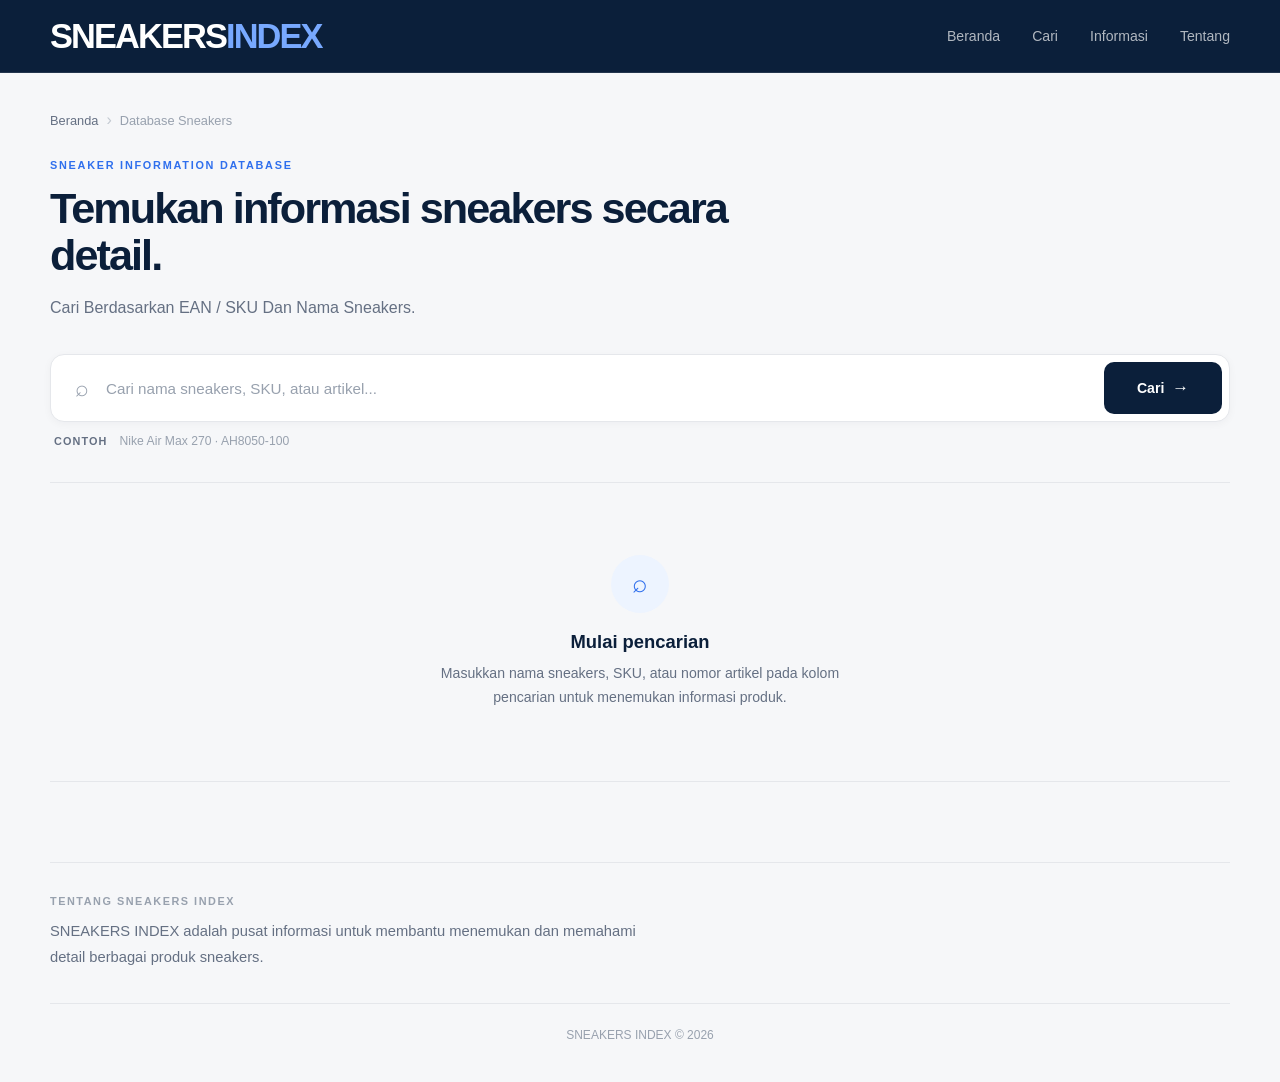
<file: index.html>
<!DOCTYPE html>
<html lang="id">

<head>

    <meta charset="UTF-8">

    <meta
        name="viewport"
        content="width=device-width, initial-scale=1.0"
    >

    <meta
        name="description"
        content="SNEAKERS INDEX - Pusat informasi dan database sneakers."
    >

    <title>
        SNEAKERS INDEX - Database Informasi Sneakers
    </title>

    <link
        rel="stylesheet"
        href="style.css"
    >

</head>


<body>


    <!-- =========================================
         NAVIGATION
    ========================================== -->

    <nav class="navbar">

        <div class="nav-container">


            <!-- LOGO -->

            <a
                href="#"
                class="nav-logo"
            >
                SNEAKERS<span>INDEX</span>
            </a>


            <!-- DESKTOP NAVIGATION -->

            <div class="nav-links">

                <a href="#home">
                    Beranda
                </a>

                <a href="#searchSection">
                    Cari
                </a>

                <a href="#resultSection">
                    Informasi
                </a>

                <a href="#about">
                    Tentang
                </a>

            </div>


            <!-- MOBILE MENU BUTTON -->

            <button
                id="menuButton"
                class="menu-button"
                type="button"
                aria-label="Buka menu navigasi"
                aria-expanded="false"
            >
                ☰
            </button>


        </div>

    </nav>


    <!-- =========================================
         MAIN CONTAINER
    ========================================== -->

    <main
        id="home"
        class="container"
    >


        <!-- =====================================
             BREADCRUMB
        ====================================== -->

        <div class="breadcrumb">

            <span>
                Beranda
            </span>

            <span class="breadcrumb-separator">
                ›
            </span>

            <span>
                Database Sneakers
            </span>

        </div>


        <!-- =====================================
             HERO / INTRODUCTION
        ====================================== -->

        <header class="hero">

            <p class="hero-label">
                SNEAKER INFORMATION DATABASE
            </p>

            <h1>
                Temukan informasi sneakers secara detail.
            </h1>

            <p class="hero-description">
                Cari Berdasarkan EAN / SKU Dan Nama Sneakers.
            </p>

        </header>


        <!-- =====================================
             SEARCH SECTION
        ====================================== -->

        <section
            id="searchSection"
            class="search-section"
            aria-label="Pencarian sneakers"
        >


            <!-- SEARCH BOX -->

            <div class="search-box">

                <div class="search-icon">
                    ⌕
                </div>

                <input
                    type="text"
                    id="shoeInput"
                    placeholder="Cari nama sneakers, SKU, atau artikel..."
                    autocomplete="off"
                    aria-label="Cari sneakers berdasarkan nama atau SKU"
                >

                <button
                    id="searchButton"
                    type="button"
                >
                    Cari
                    <span>
                        →
                    </span>
                </button>

            </div>


            <!-- SEARCH SUGGESTIONS -->

            <div
                id="suggestions"
                class="suggestions hidden"
            >
            </div>


            <!-- SEARCH HINT -->

            <p class="search-hint">

                <span>
                    CONTOH
                </span>

                Nike Air Max 270 · AH8050-100

            </p>


        </section>


        <!-- =====================================
             LOADING
        ====================================== -->

        <div
            id="loading"
            class="loading hidden"
        >

            <div class="spinner"></div>

            <p>
                Sedang mencari informasi sneakers...
            </p>

        </div>


        <!-- =====================================
             EMPTY STATE
        ====================================== -->

        <section
            id="emptyState"
            class="empty-state"
        >

            <div class="empty-icon">
                ⌕
            </div>

            <h2>
                Mulai pencarian
            </h2>

            <p>
                Masukkan nama sneakers, SKU, atau nomor artikel
                pada kolom pencarian untuk menemukan informasi produk.
            </p>

        </section>


        <!-- =====================================
             RESULT SECTION
        ====================================== -->

        <section
    id="resultSection"
    class="result-section hidden"
>

    <!-- PRODUCT HEADER -->

    <div class="product-header">

        <p class="result-label">
            HASIL PENCARIAN
        </p>

        <h1 id="productName">
            -
        </h1>

        <div
            id="productColorway"
            class="product-colorway hidden"
        >
        </div>

        <div
            id="productLabels"
            class="product-labels hidden"
        >

            <span
                id="shoeTypeLabel"
                class="product-badge"
            >
            </span>

            <span
                id="categoryLabel"
                class="product-badge"
            >
            </span>

        </div>

    </div>


    <!-- INFORMASI LAYOUT -->

    <div class="information-layout">


        <!-- SIDEBAR -->

        <aside class="information-sidebar">

            <p class="information-title">
                INFORMASI
            </p>

            <button
                class="info-nav active"
                type="button"
                data-target="advantagesAccordion"
            >
                Keunggulan
            </button>

            <button
                class="info-nav"
                type="button"
                data-target="materialsAccordion"
            >
                Material
            </button>

            <button
                class="info-nav"
                type="button"
                data-target="functionsAccordion"
            >
                Fungsi
            </button>

            <button
                id="technologyNav"
                class="info-nav hidden"
                type="button"
                data-target="technologiesAccordion"
            >
                Teknologi
            </button>

            <button
                class="info-nav"
                type="button"
                data-target="sourceAccordion"
            >
                Sumber Informasi
            </button>

        </aside>


        <!-- ACCORDION AREA -->

        <div class="accordion-area">


            <!-- KEUNGGULAN -->

            <article
                id="advantagesAccordion"
                class="accordion-item open"
            >

                <button
                    class="accordion-trigger"
                    type="button"
                    aria-expanded="true"
                >

                    <span>
                        Keunggulan
                    </span>

                    <span class="accordion-arrow">
                        ↓
                    </span>

                </button>

                <div class="accordion-content">

                    <div class="accordion-inner">

                        <ul id="advantages">
                        </ul>

                    </div>

                </div>

            </article>


            <!-- MATERIAL -->

            <article
                id="materialsAccordion"
                class="accordion-item"
            >

                <button
                    class="accordion-trigger"
                    type="button"
                    aria-expanded="false"
                >

                    <span>
                        Material
                    </span>

                    <span class="accordion-arrow">
                        ↓
                    </span>

                </button>

                <div class="accordion-content">

                    <div class="accordion-inner">

                        <ul id="materials">
                        </ul>

                    </div>

                </div>

            </article>


            <!-- FUNGSI -->

            <article
                id="functionsAccordion"
                class="accordion-item"
            >

                <button
                    class="accordion-trigger"
                    type="button"
                    aria-expanded="false"
                >

                    <span>
                        Fungsi
                    </span>

                    <span class="accordion-arrow">
                        ↓
                    </span>

                </button>

                <div class="accordion-content">

                    <div class="accordion-inner">

                        <ul id="functions">
                        </ul>

                    </div>

                </div>

            </article>


            <!-- TEKNOLOGI -->

            <article
                id="technologiesAccordion"
                class="accordion-item hidden"
            >

                <button
                    class="accordion-trigger"
                    type="button"
                    aria-expanded="false"
                >

                    <span>
                        Teknologi
                    </span>

                    <span class="accordion-arrow">
                        ↓
                    </span>

                </button>

                <div class="accordion-content">

                    <div class="accordion-inner">

                        <ul id="technologies">
                        </ul>

                    </div>

                </div>

            </article>


            <!-- SUMBER -->

            <article
                id="sourceAccordion"
                class="accordion-item"
            >

                <button
                    class="accordion-trigger"
                    type="button"
                    aria-expanded="false"
                >

                    <span>
                        Sumber Informasi
                    </span>

                    <span class="accordion-arrow">
                        ↓
                    </span>

                </button>

                <div class="accordion-content">

                    <div class="accordion-inner">

                        <div class="source-info">

                            <span>
                                ⓘ
                            </span>

                            <p>
                                Informasi produk dapat berasal dari
                                database SNEAKERS INDEX atau dibuat
                                menggunakan AI apabila informasi produk
                                belum tersedia di database.
                            </p>

                        </div>

                    </div>

                </div>

            </article>


        </div>

    </div>

</section>


        <!-- =====================================
             ABOUT
        ====================================== -->

        <section
            id="about"
            class="about-section"
        >

            <p class="about-label">
                TENTANG SNEAKERS INDEX
            </p>

            <p>
                SNEAKERS INDEX adalah pusat informasi untuk membantu
                menemukan dan memahami detail berbagai produk sneakers.
            </p>

        </section>


        <!-- =====================================
             FOOTER
        ====================================== -->

        <footer class="footer">

            <p>
                SNEAKERS INDEX © 2026
            </p>

        </footer>


    </main>


    <!-- =====================================
         JAVASCRIPT
    ====================================== -->

    <script src="script.js"></script>


</body>

</html>
</file>
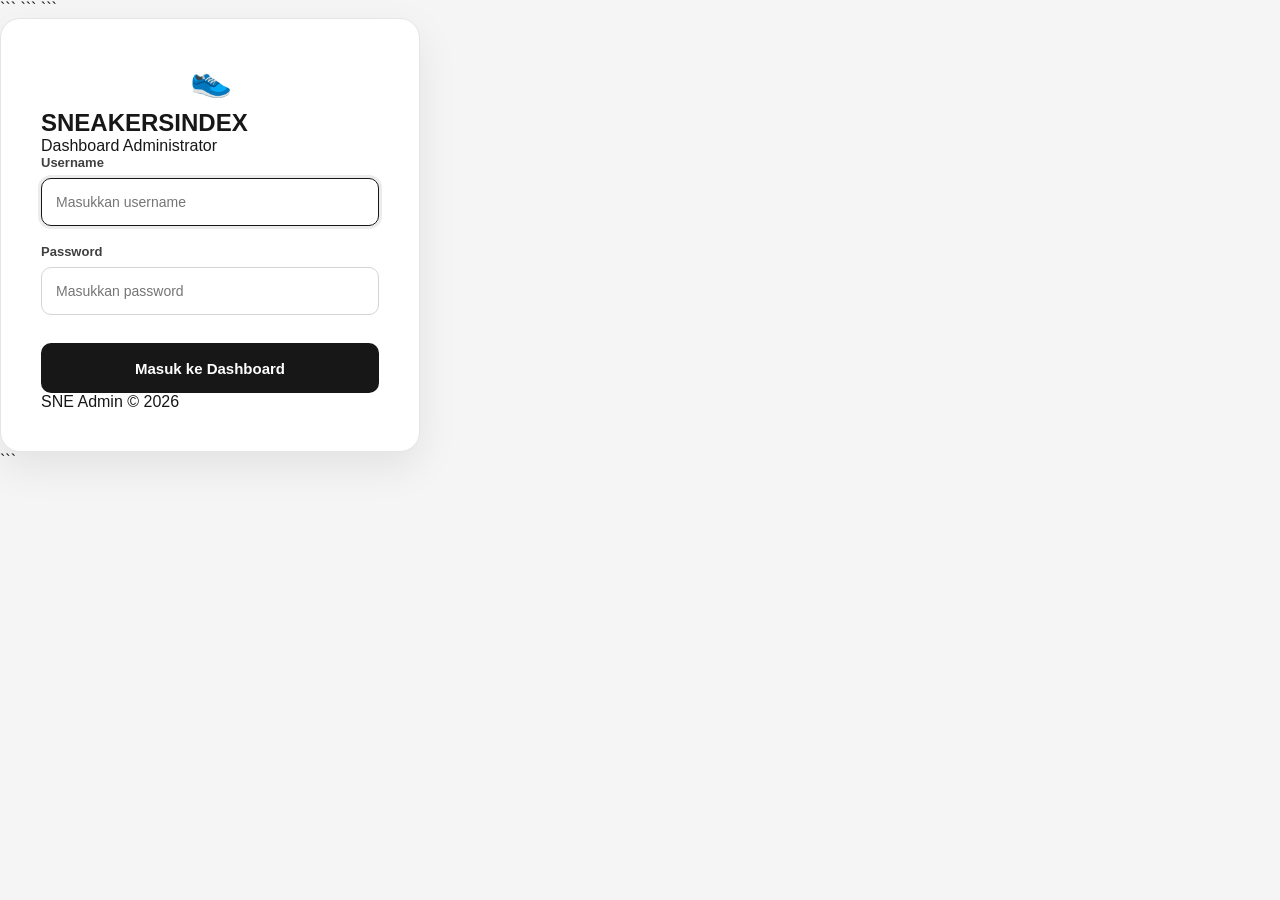
<file: Admin/login.html>
<!DOCTYPE html>

<html lang="id">
<head>
    <meta charset="UTF-8">

```
<meta
    name="viewport"
    content="width=device-width, initial-scale=1.0"
>

<title>Login Admin - SN</title>

<link
    rel="stylesheet"
    href="admin.css"
>
```

</head>

<body>

```
<main class="login-page">

    <section class="login-card">

        <!-- Logo -->

        <div class="login-brand">

            <div class="login-logo">
                👟
            </div>

            <h1>
                SNEAKERS<span>INDEX</span>
            </h1>

            <p>
                Dashboard Administrator
            </p>

        </div>


        <!-- Login Form -->

        <form
            id="loginForm"
            class="login-form"
        >

            <div class="form-group">

                <label for="username">
                    Username
                </label>

                <input
                    type="text"
                    id="username"
                    name="username"
                    placeholder="Masukkan username"
                    autocomplete="username"
                    required
                >

            </div>


            <div class="form-group">

                <label for="password">
                    Password
                </label>

                <input
                    type="password"
                    id="password"
                    name="password"
                    placeholder="Masukkan password"
                    autocomplete="current-password"
                    required
                >

            </div>


            <!-- Pesan Error -->

            <div
                id="loginMessage"
                class="login-message hidden"
            >
            </div>


            <!-- Tombol Login -->

            <button
                type="submit"
                id="loginButton"
                class="login-button"
            >
                Masuk ke Dashboard
            </button>

        </form>


        <!-- Footer -->

        <p class="login-footer">

            SNE Admin © 2026

        </p>

    </section>

</main>


<script src="login.js"></script>
```

</body>
</html>
</file>
<file: style.css>
/* =========================================================
   SNEAKERS INDEX
   FINAL INFORMATION DATABASE UI
========================================================= */


/* =========================================================
   ROOT
========================================================= */

:root {

    --navy:
        #0b1f3a;

    --navy-dark:
        #071629;

    --navy-light:
        #173b68;

    --blue:
        #2f6fed;

    --blue-dark:
        #245fd1;

    --blue-light:
        #edf4ff;

    --white:
        #ffffff;

    --background:
        #f6f7f9;

    --surface:
        #ffffff;

    --surface-soft:
        #fafbfc;

    --border:
        #e5e7eb;

    --border-dark:
        #d7dce3;

    --text:
        #172033;

    --text-secondary:
        #657083;

    --text-light:
        #98a1ae;

    --radius-sm:
        8px;

    --radius:
        14px;

    --radius-lg:
        20px;

    --shadow-sm:
        0 2px 8px rgba(15, 23, 42, 0.04);

    --shadow:
        0 12px 32px rgba(15, 23, 42, 0.07);

}


/* =========================================================
   RESET
========================================================= */

* {

    margin:
        0;

    padding:
        0;

    box-sizing:
        border-box;

}


html {

    scroll-behavior:
        smooth;

}


body {

    min-height:
        100vh;

    font-family:
        Inter,
        "Segoe UI",
        Arial,
        sans-serif;

    color:
        var(--text);

    background:
        var(--background);

}


/* =========================================================
   NAVBAR
========================================================= */

.navbar {

    position:
        sticky;

    top:
        0;

    z-index:
        100;

    width:
        100%;

    border-bottom:
        1px solid rgba(255, 255, 255, 0.1);

    background:
        var(--navy);

}


.nav-container {

    width:
        min(100% - 48px, 1180px);

    height:
        72px;

    margin:
        0 auto;

    display:
        flex;

    align-items:
        center;

    justify-content:
        space-between;

}


/* =========================================================
   LOGO
========================================================= */

.nav-logo {

    text-decoration:
        none;

    color:
        var(--white);

    font-size:
        2.15rem;

    font-weight:
        800;

    letter-spacing:
        -0.055em;

}


.nav-logo span {

    color:
        #78a9ff;

}


/* =========================================================
   NAVIGATION LINKS
========================================================= */

.nav-links {

    display:
        flex;

    align-items:
        center;

    gap:
        32px;

}


.nav-links a {

    position:
        relative;

    text-decoration:
        none;

    color:
        rgba(255, 255, 255, 0.68);

    font-size:
        0.88rem;

    font-weight:
        500;

    transition:
        color 0.2s ease;

}


.nav-links a:hover {

    color:
        var(--white);

}


.nav-links a::after {

    content:
        "";

    position:
        absolute;

    left:
        0;

    bottom:
        -8px;

    width:
        100%;

    height:
        2px;

    border-radius:
        99px;

    background:
        var(--blue);

    transform:
        scaleX(0);

    transition:
        transform 0.2s ease;

}


.nav-links a:hover::after {

    transform:
        scaleX(1);

}


/* =========================================================
   MOBILE MENU BUTTON
========================================================= */

.menu-button {

    display:
        none;

    width:
        42px;

    height:
        42px;

    border:
        1px solid rgba(255, 255, 255, 0.15);

    border-radius:
        var(--radius-sm);

    background:
        transparent;

    color:
        var(--white);

    font-size:
        1.2rem;

    cursor:
        pointer;

}


/* =========================================================
   MAIN CONTAINER
========================================================= */

.container {

    width:
        min(100% - 48px, 1180px);

    margin:
        0 auto;

    padding:
        38px 0 28px;

}


/* =========================================================
   BREADCRUMB
========================================================= */

.breadcrumb {

    display:
        flex;

    align-items:
        center;

    flex-wrap:
        wrap;

    gap:
        8px;

    margin-bottom:
        30px;

    color:
        var(--text-light);

    font-size:
        0.8rem;

}


.breadcrumb span:first-child {

    color:
        var(--text-secondary);

}


.breadcrumb-separator {

    color:
        #c3c9d1;

    font-size:
        1rem;

}


/* =========================================================
   HERO
========================================================= */

.hero {

    max-width:
        760px;

    margin-bottom:
        32px;

}


.hero-label {

    margin-bottom:
        14px;

    color:
        var(--blue);

    font-size:
        0.68rem;

    font-weight:
        800;

    letter-spacing:
        0.16em;

}


.hero h1 {

    margin-bottom:
        16px;

    color:
        var(--navy);

    font-size:
        clamp(1.7rem, 4vw, 2.7rem);

    line-height:
        1.08;

    font-weight:
        800;

    letter-spacing:
        -0.045em;

}


.hero-description {

    max-width:
        660px;

    color:
        var(--text-secondary);

    font-size:
        1rem;

    line-height:
        1.75;

}


/* =========================================================
   SEARCH SECTION
========================================================= */

.search-section {

    position:
        relative;

    z-index:
        20;

    margin-bottom:
        34px;

}


/* =========================================================
   SEARCH BOX
========================================================= */

.search-box {

    display:
        flex;

    align-items:
        center;

    min-height:
        68px;

    padding:
        7px;

    border:
        1px solid var(--border);

    border-radius:
        14px;

    background:
        var(--white);

    box-shadow:
        var(--shadow-sm);

    transition:
        border-color 0.2s ease,
        box-shadow 0.2s ease;

}


.search-box:focus-within {

    border-color:
        rgba(47, 111, 237, 0.55);

    box-shadow:
        0 0 0 4px rgba(47, 111, 237, 0.08);

}


.search-icon {

    display:
        flex;

    align-items:
        center;

    justify-content:
        center;

    width:
        48px;

    flex-shrink:
        0;

    color:
        var(--text-light);

    font-size:
        1.45rem;

}


.search-box input {

    width:
        100%;

    min-width:
        0;

    height:
        52px;

    border:
        none;

    outline:
        none;

    background:
        transparent;

    color:
        var(--text);

    font-family:
        inherit;

    font-size:
        0.95rem;

}


.search-box input::placeholder {

    color:
        var(--text-light);

}


.search-box button {

    display:
        inline-flex;

    align-items:
        center;

    justify-content:
        center;

    gap:
        8px;

    flex-shrink:
        0;

    min-width:
        118px;

    height:
        52px;

    padding:
        0 20px;

    border:
        none;

    border-radius:
        10px;

    background:
        var(--navy);

    color:
        var(--white);

    font-family:
        inherit;

    font-size:
        0.88rem;

    font-weight:
        700;

    cursor:
        pointer;

    transition:
        transform 0.2s ease,
        background 0.2s ease,
        box-shadow 0.2s ease;

}


.search-box button:hover {

    background:
        var(--navy-light);

    transform:
        translateY(-1px);

    box-shadow:
        0 8px 18px rgba(11, 31, 58, 0.18);

}


.search-box button:active {

    transform:
        translateY(0);

}


.search-box button span {

    font-size:
        1.05rem;

}


/* =========================================================
   SEARCH HINT
========================================================= */

.search-hint {

    margin-top:
        12px;

    padding-left:
        4px;

    color:
        var(--text-light);

    font-size:
        0.76rem;

}


.search-hint span {

    margin-right:
        8px;

    color:
        var(--text-secondary);

    font-size:
        0.68rem;

    font-weight:
        800;

    letter-spacing:
        0.1em;

}


/* =========================================================
   SUGGESTIONS
========================================================= */

.suggestions {

    position:
        absolute;

    top:
        78px;

    left:
        0;

    width:
        100%;

    max-height:
        320px;

    overflow-y:
        auto;

    padding:
        8px;

    border:
        1px solid var(--border);

    border-radius:
        14px;

    background:
        var(--white);

    box-shadow:
        var(--shadow);

}


.suggestion-item {

    padding:
        13px 15px;

    border-radius:
        var(--radius-sm);

    color:
        var(--text);

    font-size:
        0.88rem;

    cursor:
        pointer;

    transition:
        background 0.15s ease;

}


.suggestion-item:hover {

    background:
        var(--blue-light);

}


/* =========================================================
   LOADING
========================================================= */

.loading {

    display:
        flex;

    align-items:
        center;

    justify-content:
        center;

    flex-direction:
        column;

    gap:
        14px;

    min-height:
        250px;

    padding:
        30px;

    margin-bottom:
        30px;

    border:
        1px solid var(--border);

    border-radius:
        var(--radius);

    background:
        var(--white);

}


.loading p {

    color:
        var(--text-secondary);

    font-size:
        0.9rem;

}


.spinner {

    width:
        38px;

    height:
        38px;

    border:
        3px solid #e7edf5;

    border-top-color:
        var(--blue);

    border-radius:
        50%;

    animation:
        spin 0.8s linear infinite;

}


@keyframes spin {

    to {

        transform:
            rotate(360deg);

    }

}


/* =========================================================
   EMPTY STATE
========================================================= */

.empty-state {

    display:
        flex;

    align-items:
        center;

    justify-content:
        center;

    flex-direction:
        column;

    min-height:
        300px;

    padding:
        40px 24px;

    text-align:
        center;

    border-top:
        1px solid var(--border);

    border-bottom:
        1px solid var(--border);

}


.empty-icon {

    display:
        flex;

    align-items:
        center;

    justify-content:
        center;

    width:
        58px;

    height:
        58px;

    margin-bottom:
        18px;

    border-radius:
        50%;

    background:
        var(--blue-light);

    color:
        var(--blue);

    font-size:
        1.6rem;

}


.empty-state h2 {

    margin-bottom:
        9px;

    color:
        var(--navy);

    font-size:
        1.15rem;

    font-weight:
        750;

}


.empty-state p {

    max-width:
        430px;

    color:
        var(--text-secondary);

    font-size:
        0.88rem;

    line-height:
        1.7;

}


/* =========================================================
   RESULT SECTION
========================================================= */

.result-section {

    margin-top:
        8px;

    animation:
        fadeUp 0.35s ease;

}


/* =========================================================
   PRODUCT HEADER
========================================================= */

.product-header {

    padding-bottom:
        34px;

    margin-bottom:
        34px;

    border-bottom:
        1px solid var(--border);

}


.product-breadcrumb {

    display:
        flex;

    flex-wrap:
        wrap;

    gap:
        8px;

    margin-bottom:
        18px;

    color:
        var(--text-light);

    font-size:
        0.76rem;

}


.product-header h1 {

    max-width:
        900px;

    margin-bottom:
        10px;

    color:
        var(--navy);

    font-size:
        clamp(1.8rem, 4vw, 2.8rem);

    line-height:
        1.15;

    font-weight:
        800;

    letter-spacing:
        -0.045em;

}


.product-colorway {

    margin-bottom:
        16px;

    color:
        var(--text-secondary);

    font-size:
        0.95rem;

}


.product-labels {

    display:
        flex;

    flex-wrap:
        wrap;

    gap:
        8px;

}


.product-badge {

    display:
        inline-flex;

    align-items:
        center;

    min-height:
        30px;

    padding:
        5px 11px;

    border:
        1px solid #dce5f2;

    border-radius:
        999px;

    background:
        #f7faff;

    color:
        var(--navy-light);

    font-size:
        0.72rem;

    font-weight:
        700;

}


/* =========================================================
   INFORMATION LAYOUT
========================================================= */

.information-layout {

    display:
        grid;

    grid-template-columns:
        210px minmax(0, 1fr);

    gap:
        58px;

    align-items:
        start;

}


/* =========================================================
   SIDEBAR
========================================================= */

.info-sidebar {

    position:
        sticky;

    top:
        100px;

}


.sidebar-title {

    margin-bottom:
        16px;

    color:
        var(--text-light);

    font-size:
        0.66rem;

    font-weight:
        800;

    letter-spacing:
        0.14em;

}


.sidebar-navigation {

    display:
        flex;

    flex-direction:
        column;

    gap:
        4px;

}


.sidebar-link {

    position:
        relative;

    padding:
        9px 12px;

    border-left:
        2px solid transparent;

    text-decoration:
        none;

    color:
        var(--text-secondary);

    font-size:
        0.86rem;

    font-weight:
        500;

    transition:
        color 0.2s ease,
        background 0.2s ease,
        border-color 0.2s ease;

}


.sidebar-link:hover {

    color:
        var(--navy);

    background:
        var(--surface-soft);

}


.sidebar-link.active {

    border-left-color:
        var(--blue);

    color:
        var(--navy);

    background:
        var(--blue-light);

    font-weight:
        700;

}


/* =========================================================
   INFORMATION CONTENT
========================================================= */

.information-content {

    min-width:
        0;

}


/* =========================================================
   ACCORDION SECTION
========================================================= */

.accordion-section {

    scroll-margin-top:
        100px;

    border-top:
        1px solid var(--border);

}


.accordion-section:last-of-type {

    border-bottom:
        1px solid var(--border);

}


.accordion-header {

    display:
        flex;

    align-items:
        center;

    justify-content:
        space-between;

    width:
        100%;

    min-height:
        72px;

    padding:
        0;

    border:
        none;

    background:
        transparent;

    color:
        var(--navy);

    font-family:
        inherit;

    font-size:
        0.78rem;

    font-weight:
        800;

    letter-spacing:
        0.12em;

    text-align:
        left;

    cursor:
        pointer;

}


.accordion-arrow {

    display:
        flex;

    align-items:
        center;

    justify-content:
        center;

    width:
        30px;

    height:
        30px;

    color:
        var(--text-secondary);

    font-size:
        1rem;

    transition:
        transform 0.25s ease;

}


.accordion-header[aria-expanded="true"]
.accordion-arrow {

    transform:
        rotate(180deg);

}


/* =========================================================
   ACCORDION CONTENT
========================================================= */

.accordion-content {

    display:
        none;

    padding:
        0 0 28px;

}


.accordion-content.open {

    display:
        block;

    animation:
        accordionOpen 0.25s ease;

}


@keyframes accordionOpen {

    from {

        opacity:
            0;

        transform:
            translateY(-5px);

    }

    to {

        opacity:
            1;

        transform:
            translateY(0);

    }

}


.accordion-content ul {

    list-style:
        none;

    display:
        grid;

    gap:
        12px;

}


.accordion-content li {

    position:
        relative;

    padding-left:
        22px;

    color:
        var(--text-secondary);

    font-size:
        0.94rem;

    line-height:
        1.75;

}


.accordion-content li::before {

    content:
        "";

    position:
        absolute;

    top:
        0.72em;

    left:
        0;

    width:
        6px;

    height:
        6px;

    border-radius:
        50%;

    background:
        var(--blue);

}


/* =========================================================
   SOURCE SECTION
========================================================= */

.source-section {

    scroll-margin-top:
        100px;

    padding-top:
        34px;

}


.source-title {

    margin-bottom:
        16px;

    color:
        var(--navy);

    font-size:
        0.78rem;

    font-weight:
        800;

    letter-spacing:
        0.12em;

}


.source-info {

    display:
        flex;

    align-items:
        flex-start;

    gap:
        12px;

    padding:
        17px;

    border:
        1px solid #dfe9f7;

    border-radius:
        var(--radius-sm);

    background:
        #f7faff;

}


.source-icon {

    flex-shrink:
        0;

    color:
        var(--blue);

    font-size:
        1rem;

}


.source-info p {

    color:
        var(--text-secondary);

    font-size:
        0.84rem;

    line-height:
        1.7;

}


/* =========================================================
   ABOUT
========================================================= */

.about-section {

    margin-top:
        80px;

    padding:
        32px 0;

    border-top:
        1px solid var(--border);

}


.about-label {

    margin-bottom:
        12px;

    color:
        var(--text-light);

    font-size:
        0.68rem;

    font-weight:
        800;

    letter-spacing:
        0.14em;

}


.about-section > p:last-child {

    max-width:
        620px;

    color:
        var(--text-secondary);

    font-size:
        0.92rem;

    line-height:
        1.75;

}


/* =========================================================
   FOOTER
========================================================= */

.footer {

    padding:
        24px 0 12px;

    border-top:
        1px solid var(--border);

    text-align:
        center;

}


.footer p {

    color:
        var(--text-light);

    font-size:
        0.75rem;

}


/* =========================================================
   HIDDEN
========================================================= */

.hidden {

    display:
        none !important;

}


/* =========================================================
   ANIMATIONS
========================================================= */

@keyframes fadeUp {

    from {

        opacity:
            0;

        transform:
            translateY(10px);

    }

    to {

        opacity:
            1;

        transform:
            translateY(0);

    }

}


/* =========================================================
   TABLET
========================================================= */

@media (max-width: 900px) {

    .information-layout {

        grid-template-columns:
            170px minmax(0, 1fr);

        gap:
            35px;

    }


    .nav-container,
    .container {

        width:
            min(100% - 36px, 1180px);

    }


    .nav-links {

        gap:
            22px;

    }

}


/* =========================================================
   MOBILE
========================================================= */

@media (max-width: 700px) {

    .navbar {

        position:
            relative;

    }


    .nav-container {

        width:
            min(100% - 28px, 1180px);

        height:
            64px;

    }


    .nav-links {

        display:
            none;

    }


    .menu-button {

        display:
            flex;

        align-items:
            center;

        justify-content:
            center;

    }


    .container {

        width:
            min(100% - 28px, 1180px);

        padding-top:
            28px;

    }


    .breadcrumb {

        margin-bottom:
            24px;

    }


    .hero {

        margin-bottom:
            26px;

    }


    .hero h1 {

        font-size:
            clamp(1.9rem, 10vw, 2.7rem);

    }


    .hero-description {

        font-size:
            0.92rem;

    }


    .search-box {

        min-height:
            62px;

    }


    .search-box button {

        min-width:
            90px;

        padding:
            0 14px;

    }


    .search-box button span {

        display:
            none;

    }


    .information-layout {

        display:
            block;

    }


    .info-sidebar {

        position:
            static;

        margin-bottom:
            28px;

    }


    .sidebar-navigation {

        flex-direction:
            row;

        overflow-x:
            auto;

        padding-bottom:
            6px;

        gap:
            8px;

    }


    .sidebar-link {

        flex-shrink:
            0;

        padding:
            8px 12px;

        border:
            1px solid var(--border);

        border-radius:
            999px;

        background:
            var(--white);

    }


    .sidebar-link.active {

        border-color:
            #cbdcff;

        background:
            var(--blue-light);

    }


    .product-header {

        padding-bottom:
            28px;

        margin-bottom:
            28px;

    }


    .accordion-header {

        min-height:
            64px;

    }


    .about-section {

        margin-top:
            55px;

    }

}


/* =========================================================
   SMALL MOBILE
========================================================= */

@media (max-width: 480px) {

    .nav-logo {

        font-size:
            1rem;

    }


    .container {

        width:
            min(100% - 20px, 1180px);

    }


    .breadcrumb {

        font-size:
            0.72rem;

    }


    .hero-label {

        font-size:
            0.61rem;

    }


    .hero h1 {

        letter-spacing:
            -0.045em;

    }


    .search-box {

        flex-wrap:
            wrap;

        padding:
            6px;

    }


    .search-icon {

        width:
            40px;

    }


    .search-box input {

        width:
            calc(100% - 40px);

        flex:
            1;

        height:
            48px;

        font-size:
            0.85rem;

    }


    .search-box button {

        width:
            100%;

        height:
            46px;

    }


    .search-hint {

        font-size:
            0.7rem;

        line-height:
            1.6;

    }


    .product-header h1 {

        font-size:
            1.65rem;

    }


    .accordion-content li {

        font-size:
            0.87rem;

    }


    .empty-state {

        min-height:
            260px;

    }

}


/* =========================================================
   REDUCED MOTION
========================================================= */

@media (prefers-reduced-motion: reduce) {

    * {

        scroll-behavior:
            auto !important;

        animation-duration:
            0.01ms !important;

        animation-iteration-count:
            1 !important;

        transition-duration:
            0.01ms !important;

    }

}

/* =========================================================
   INFORMATION ACCORDION LAYOUT
========================================================= */

.information-layout {

    display:
        grid;

    grid-template-columns:
        230px minmax(0, 1fr);

    gap:
        32px;

    align-items:
        start;

    margin-top:
        28px;

    padding-top:
        28px;

    border-top:
        1px solid var(--border);

}


.information-sidebar {

    position:
        sticky;

    top:
        20px;

}


.information-title {

    margin-bottom:
        14px;

    color:
        var(--text-secondary);

    font-size:
        0.72rem;

    font-weight:
        800;

    letter-spacing:
        0.12em;

}


.info-nav {

    display:
        block;

    width:
        100%;

    padding:
        15px 16px;

    border:
        none;

    border-left:
        3px solid transparent;

    background:
        transparent;

    cursor:
        pointer;

    text-align:
        left;

    color:
        var(--text-secondary);

    font-family:
        inherit;

    font-size:
        0.94rem;

    font-weight:
        700;

    transition:
        color 0.2s ease,
        background 0.2s ease,
        border-color 0.2s ease;

}


.info-nav:hover {

    color:
        var(--navy);

    background:
        var(--blue-light);

}


.info-nav.active {

    border-left-color:
        var(--blue);

    background:
        linear-gradient(
            90deg,
            rgba(47, 111, 237, 0.10),
            rgba(47, 111, 237, 0.02)
        );

    color:
        var(--navy);

}


.accordion-area {

    display:
        grid;

    gap:
        10px;

}


.accordion-item {

    overflow:
        hidden;

    border:
        1px solid var(--border);

    border-radius:
        var(--radius);

    background:
        var(--surface);

    box-shadow:
        var(--shadow-sm);

    transition:
        border-color 0.2s ease,
        box-shadow 0.2s ease;

}


.accordion-item.open {

    border-color:
        #d5e1f0;

    box-shadow:
        var(--shadow);

}


.accordion-trigger {

    display:
        flex;

    align-items:
        center;

    justify-content:
        space-between;

    width:
        100%;

    min-height:
        64px;

    padding:
        18px 22px;

    border:
        none;

    background:
        transparent;

    cursor:
        pointer;

    text-align:
        left;

    color:
        var(--navy);

    font-family:
        inherit;

    font-size:
        0.84rem;

    font-weight:
        800;

    letter-spacing:
        0.10em;

    text-transform:
        uppercase;

}


.accordion-arrow {

    display:
        flex;

    align-items:
        center;

    justify-content:
        center;

    width:
        28px;

    height:
        28px;

    color:
        var(--navy);

    font-size:
        1.1rem;

    font-weight:
        700;

    transform:
        rotate(0deg);

    transition:
        transform 0.25s ease;

}


.accordion-item.open .accordion-arrow {

    transform:
        rotate(180deg);

}


.accordion-content {

    display:
        grid;

    grid-template-rows:
        0fr;

    border-top:
        1px solid transparent;

    transition:
        grid-template-rows 0.35s ease,
        border-color 0.25s ease;

}


.accordion-item.open .accordion-content {

    grid-template-rows:
        1fr;

    border-top-color:
        var(--border);

}


.accordion-inner {

    min-height:
        0;

    overflow:
        hidden;

    padding:
        0 22px;

    transition:
        padding 0.35s ease;

}


.accordion-item.open .accordion-inner {

    padding:
        20px 22px 22px;

}


/* LIST DI DALAM ACCORDION */

.accordion-inner ul {

    list-style:
        none;

    display:
        grid;

    gap:
        14px;

}


.accordion-inner li {

    position:
        relative;

    padding-left:
        24px;

    color:
        var(--text-secondary);

    font-size:
        0.95rem;

    line-height:
        1.75;

}


.accordion-inner li::before {

    content:
        "";

    position:
        absolute;

    top:
        0.78em;

    left:
        4px;

    width:
        7px;

    height:
        7px;

    border-radius:
        50%;

    background:
        var(--blue);

}


/* SOURCE ACCORDION */

.accordion-inner .source-info {

    margin:
        0;

}


/* =========================================================
   TABLET ACCORDION
========================================================= */

@media (max-width: 768px) {

    .information-layout {

        grid-template-columns:
            1fr;

        gap:
            20px;

    }


    .information-sidebar {

        position:
            static;

        display:
            flex;

        gap:
            6px;

        overflow-x:
            auto;

        padding-bottom:
            4px;

    }


    .information-title {

        display:
            none;

    }


    .info-nav {

        flex:
            0 0 auto;

        width:
            auto;

        padding:
            10px 14px;

        border:
            1px solid var(--border);

        border-radius:
            999px;

        font-size:
            0.8rem;

        white-space:
            nowrap;

    }


    .info-nav.active {

        border-color:
            rgba(47, 111, 237, 0.35);

        border-left-color:
            rgba(47, 111, 237, 0.35);

    }

}


/* =========================================================
   MOBILE ACCORDION
========================================================= */

@media (max-width: 480px) {

    .information-layout {

        margin-top:
            20px;

        padding-top:
            20px;

    }


    .accordion-trigger {

        min-height:
            58px;

        padding:
            15px 16px;

        font-size:
            0.76rem;

    }


    .accordion-item.open .accordion-inner {

        padding:
            16px;

    }


    .accordion-inner li {

        padding-left:
            20px;

        font-size:
            0.86rem;

        line-height:
            1.7;

    }


    .accordion-inner li::before {

        left:
            2px;

    }

}
</file>
<file: Admin/admin.css>
/* =====================================
   RESET
===================================== */

* {
    margin: 0;
    padding: 0;
    box-sizing: border-box;
}


/* =====================================
   BODY
===================================== */

body {
    font-family: Arial, Helvetica, sans-serif;

    background: #f5f5f5;

    color: #171717;

    min-height: 100vh;
}


/* =====================================
   UTILITY
===================================== */

.hidden {
    display: none !important;
}


/* =====================================
   LOGIN
===================================== */

.login-section {
    min-height: 100vh;

    display: flex;

    align-items: center;

    justify-content: center;

    padding: 20px;
}


.login-card {
    width: 100%;

    max-width: 420px;

    background: #ffffff;

    border: 1px solid #e5e5e5;

    border-radius: 20px;

    padding: 40px;

    box-shadow:
        0 15px 40px
        rgba(0, 0, 0, 0.08);
}


.login-logo {
    text-align: center;

    font-size: 34px;

    font-weight: 800;

    letter-spacing: -1px;

    margin-bottom: 10px;
}


.login-logo span {
    font-weight: 400;
}


.login-subtitle {
    text-align: center;

    color: #737373;

    font-size: 14px;

    margin-bottom: 30px;
}


.login-button {
    width: 100%;

    border: none;

    background: #171717;

    color: #ffffff;

    height: 50px;

    border-radius: 10px;

    font-size: 15px;

    font-weight: 700;

    cursor: pointer;

    margin-top: 10px;

    transition:
        background 0.2s,
        transform 0.2s,
        opacity 0.2s;
}


.login-button:hover {
    background: #333333;
}


.login-button:active {
    transform: scale(0.98);
}


.login-button:disabled {
    opacity: 0.6;

    cursor: not-allowed;
}


.login-message {
    margin-top: 20px;

    padding: 12px 14px;

    border-radius: 10px;

    background: #fff1f1;

    color: #b42318;

    border: 1px solid #fecdca;

    font-size: 13px;

    line-height: 1.5;
}


/* =====================================
   ADMIN CONTAINER
===================================== */

.admin-container {
    width: 100%;

    max-width: 1200px;

    margin: 0 auto;

    padding: 35px 20px 60px;
}


/* =====================================
   HEADER
===================================== */

.admin-header {
    display: flex;

    align-items: center;

    justify-content: space-between;

    gap: 20px;

    margin-bottom: 35px;

    padding-bottom: 25px;

    border-bottom: 1px solid #e5e5e5;
}


.logo {
    font-size: 32px;

    font-weight: 800;

    letter-spacing: -1px;
}


.logo span {
    font-weight: 400;
}


.admin-header p {
    margin-top: 7px;

    color: #737373;

    font-size: 14px;
}


.header-actions {
    display: flex;

    align-items: center;

    gap: 10px;
}


.back-button,
.logout-button {
    display: inline-flex;

    align-items: center;

    justify-content: center;

    min-height: 42px;

    padding: 0 16px;

    border-radius: 10px;

    font-size: 14px;

    font-weight: 600;

    text-decoration: none;

    cursor: pointer;

    transition:
        background 0.2s,
        transform 0.2s;
}


.back-button {
    background: #ffffff;

    color: #171717;

    border: 1px solid #e5e5e5;
}


.back-button:hover {
    background: #f5f5f5;
}


.logout-button {
    border: none;

    background: #171717;

    color: #ffffff;
}


.logout-button:hover {
    background: #333333;
}


.back-button:active,
.logout-button:active {
    transform: scale(0.98);
}


/* =====================================
   STATISTICS
===================================== */

.stats {
    display: grid;

    grid-template-columns:
        repeat(3, 1fr);

    gap: 18px;

    margin-bottom: 30px;
}


.stat-card {
    background: #ffffff;

    border: 1px solid #e5e5e5;

    border-radius: 16px;

    padding: 24px;

    box-shadow:
        0 4px 15px
        rgba(0, 0, 0, 0.03);
}


.stat-card span {
    display: block;

    color: #737373;

    font-size: 13px;

    margin-bottom: 10px;
}


.stat-card strong {
    display: block;

    font-size: 32px;

    line-height: 1;

    font-weight: 800;
}


/* =====================================
   PANEL
===================================== */

.panel {
    background: #ffffff;

    border: 1px solid #e5e5e5;

    border-radius: 18px;

    padding: 28px;

    margin-bottom: 25px;

    box-shadow:
        0 4px 18px
        rgba(0, 0, 0, 0.03);
}


.panel-header {
    margin-bottom: 25px;
}


.panel-header h2,
.products-header h2 {
    font-size: 21px;

    margin-bottom: 7px;
}


.panel-header p,
.products-header p {
    color: #737373;

    font-size: 14px;
}


/* =====================================
   FORM
===================================== */

.form-grid {
    display: grid;

    grid-template-columns:
        repeat(2, 1fr);

    gap: 18px;

    margin-bottom: 18px;
}


.form-group {
    display: flex;

    flex-direction: column;

    gap: 8px;

    margin-bottom: 18px;
}


.form-group label {
    font-size: 13px;

    font-weight: 700;

    color: #404040;
}


.form-group input,
.form-group textarea {
    width: 100%;

    border: 1px solid #d4d4d4;

    background: #ffffff;

    color: #171717;

    border-radius: 10px;

    outline: none;

    font-family: inherit;

    font-size: 14px;

    transition:
        border-color 0.2s,
        box-shadow 0.2s;
}


.form-group input {
    height: 48px;

    padding: 0 14px;
}


.form-group textarea {
    min-height: 120px;

    padding: 14px;

    line-height: 1.6;

    resize: vertical;
}


.form-group input:focus,
.form-group textarea:focus {
    border-color: #171717;

    box-shadow:
        0 0 0 3px
        rgba(23, 23, 23, 0.08);
}


.form-group small {
    color: #a3a3a3;

    font-size: 12px;
}


.form-actions {
    display: flex;

    align-items: center;

    gap: 10px;

    margin-top: 25px;
}


.save-button,
.cancel-button {
    min-height: 46px;

    padding: 0 20px;

    border-radius: 10px;

    font-size: 14px;

    font-weight: 700;

    cursor: pointer;

    transition:
        background 0.2s,
        transform 0.2s;
}


.save-button {
    border: none;

    background: #171717;

    color: #ffffff;
}


.save-button:hover {
    background: #333333;
}


.cancel-button {
    background: #ffffff;

    color: #404040;

    border: 1px solid #d4d4d4;
}


.cancel-button:hover {
    background: #f5f5f5;
}


.save-button:active,
.cancel-button:active {
    transform: scale(0.98);
}


/* =====================================
   PRODUCTS HEADER
===================================== */

.products-header {
    display: flex;

    align-items: flex-end;

    justify-content: space-between;

    gap: 20px;

    margin-bottom: 25px;
}


.products-header input {
    width: 100%;

    max-width: 300px;

    height: 46px;

    padding: 0 14px;

    border: 1px solid #d4d4d4;

    border-radius: 10px;

    outline: none;

    font-family: inherit;

    font-size: 14px;
}


.products-header input:focus {
    border-color: #171717;

    box-shadow:
        0 0 0 3px
        rgba(23, 23, 23, 0.08);
}


/* =====================================
   TABLE
===================================== */

.table-wrapper {
    width: 100%;

    overflow-x: auto;

    border: 1px solid #e5e5e5;

    border-radius: 12px;
}


table {
    width: 100%;

    min-width: 750px;

    border-collapse: collapse;
}


thead {
    background: #fafafa;
}


th {
    text-align: left;

    padding: 14px 16px;

    color: #737373;

    font-size: 12px;

    font-weight: 700;

    white-space: nowrap;

    border-bottom: 1px solid #e5e5e5;
}


td {
    padding: 16px;

    font-size: 13px;

    color: #404040;

    border-bottom: 1px solid #f0f0f0;

    vertical-align: middle;
}


tbody tr:last-child td {
    border-bottom: none;
}


tbody tr:hover {
    background: #fafafa;
}


/* =====================================
   TABLE BUTTONS
===================================== */

.edit-button,
.delete-button {
    border: none;

    padding: 8px 12px;

    border-radius: 8px;

    font-size: 12px;

    font-weight: 700;

    cursor: pointer;

    margin-right: 5px;
}


.edit-button {
    background: #f0f0f0;

    color: #171717;
}


.edit-button:hover {
    background: #e5e5e5;
}


.delete-button {
    background: #fff1f1;

    color: #b42318;
}


.delete-button:hover {
    background: #ffe4e4;
}


/* =====================================
   MESSAGE
===================================== */

.message {
    position: fixed;

    right: 25px;

    bottom: 25px;

    z-index: 100;

    max-width: 400px;

    padding: 14px 18px;

    border-radius: 12px;

    background: #171717;

    color: #ffffff;

    font-size: 14px;

    box-shadow:
        0 10px 30px
        rgba(0, 0, 0, 0.15);
}


.message.error {
    background: #b42318;
}


/* =====================================
   RESPONSIVE
===================================== */

@media (max-width: 800px) {

    .stats {
        grid-template-columns:
            repeat(3, 1fr);
    }


    .form-grid {
        grid-template-columns: 1fr;
    }


    .products-header {
        align-items: stretch;

        flex-direction: column;
    }


    .products-header input {
        max-width: none;
    }

}


@media (max-width: 600px) {

    .admin-container {
        padding:
            25px 15px
            50px;
    }


    .login-card {
        padding: 30px 22px;

        border-radius: 16px;
    }


    .admin-header {
        align-items: flex-start;

        flex-direction: column;
    }


    .header-actions {
        width: 100%;
    }


    .back-button,
    .logout-button {
        flex: 1;
    }


    .stats {
        grid-template-columns: 1fr;
    }


    .stat-card {
        padding: 20px;
    }


    .panel {
        padding: 20px;

        border-radius: 15px;
    }


    .form-actions {
        flex-direction: column;
    }


    .save-button,
    .cancel-button {
        width: 100%;
    }


    .message {
        left: 15px;

        right: 15px;

        bottom: 15px;

        max-width: none;
    }

}

/* =====================================
   PAGINATION
===================================== */

.pagination {
    display: flex;
    flex-direction: column;
    align-items: center;
    justify-content: center;
    gap: 8px;
    margin-top: 20px;
    padding: 10px 0;
}

.pagination-info {
    text-align: center;
    font-size: 14px;
    color: #666;
}

.pagination-buttons {
    display: flex;
    align-items: center;
    justify-content: center;
    flex-wrap: wrap;
    gap: 8px;
}

.pagination-button {
    border: 1px solid #ddd;
    background: #fff;
    color: #333;
    padding: 8px 12px;
    border-radius: 6px;
    cursor: pointer;
    font-size: 14px;
}

.pagination-button:hover:not(:disabled) {
    background: #f2f2f2;
}

.pagination-button.active {
    font-weight: 600;
}

.pagination-button:disabled {
    opacity: 0.5;
    cursor: not-allowed;
}
</file>
